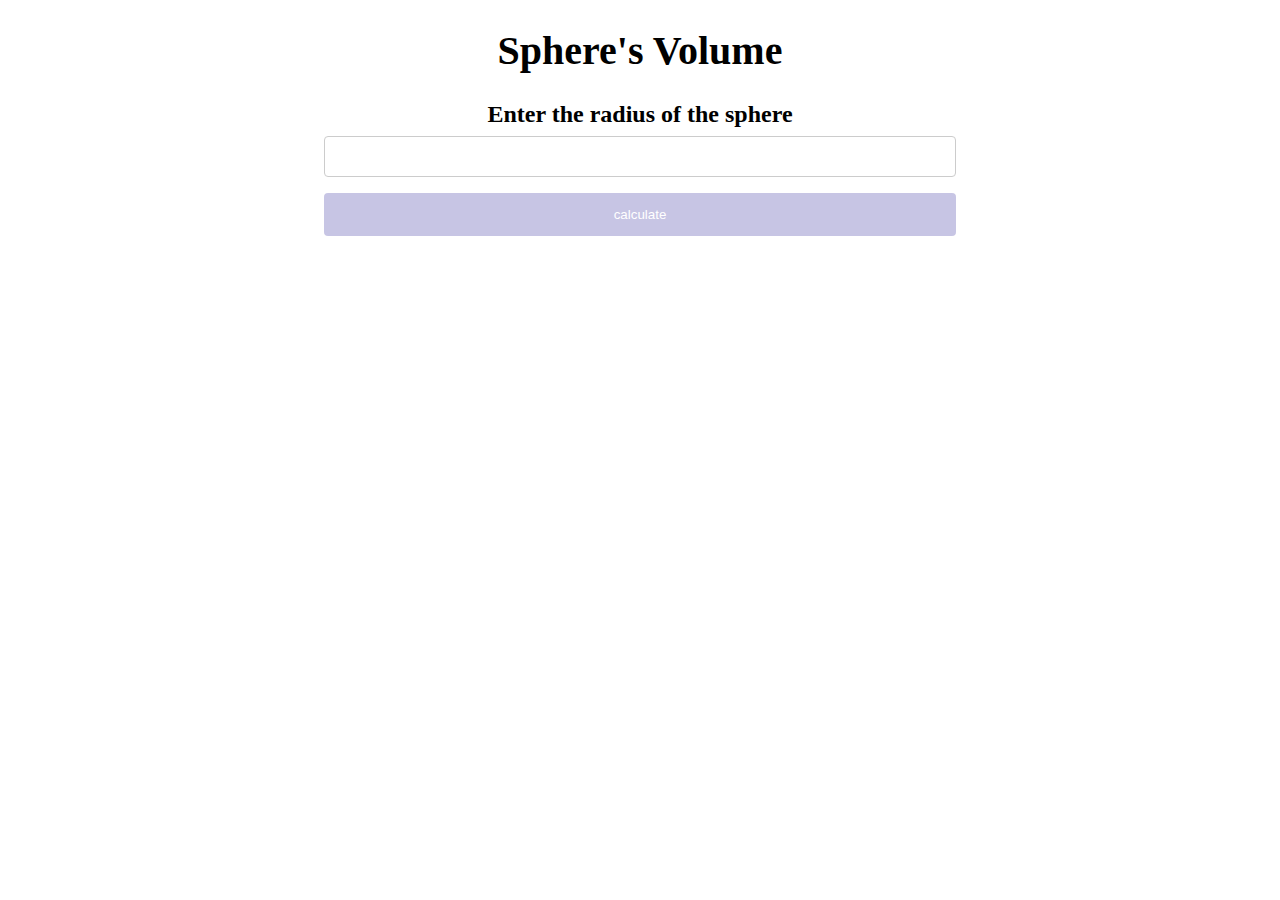
<file: calculateVolumnOfSphere.html>
<!-- BONUS -->
<!DOCTYPE html>
<html>
    <head>
        <title>Sphere's Volume</title>
        <script src = "Assignment4.js"></script>
        <link rel="stylesheet" href="stylesheet.css">
    </head>
    <body>
        <h1>Sphere's Volume</h1>
        <form>
            <label for="radius">Enter the radius of the sphere</label><br>
            <input type="number" id="radius"><br>
            <input type="button" value ="calculate" onclick="volumeOfSphere()">
        </form>
        <h1 class="result"></h1>
    </body>
</html>
</file>
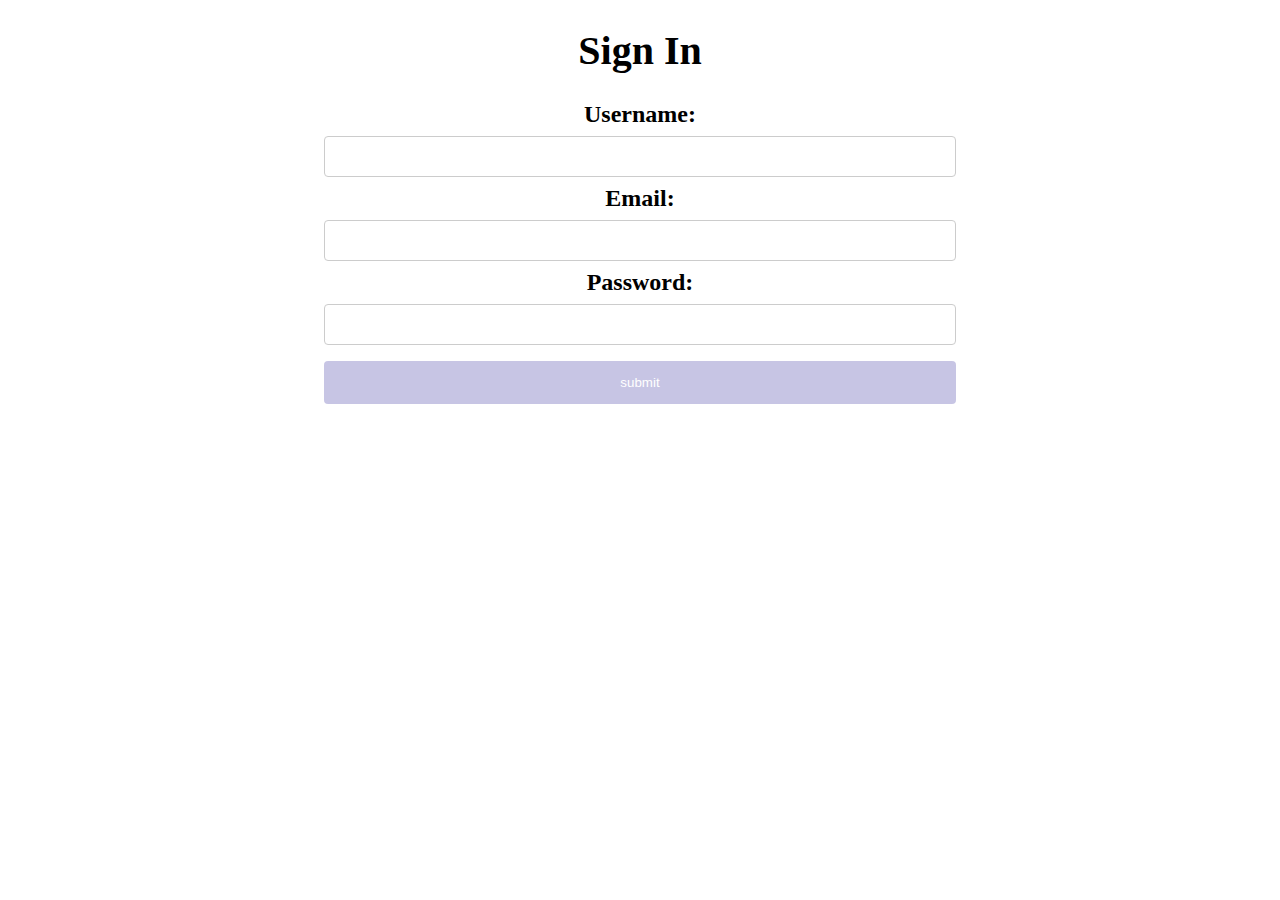
<file: form.html>
<!-- Prompt 3: Create an HTML page with a form. It should include inputs for a username, email, and password. Also a submit button. -->
<!DOCTYPE html>
<html lang="en">
<head>
    <meta charset="UTF-8">
    <title>Form</title>
    <link rel="stylesheet" href="stylesheet.css">
    <script src="passwordChecker.js"></script>
</head>
<body>    
    <h1 id="status">Sign In</h1>

    <form>
            <label for="username">Username:</label><br>
            <input type="text" id="username" name="username" required><br>
            <label for="email">Email:</label><br>
            <input type="email" id="email" name="email" required><br>
            <label for="password">Password:</label><br>
            <input type="password" id="password" name="password" required><br>

        <input type="button" id="submit" value="submit" onclick="checkPassword()">
    </form>
</body>
</html>
</file>
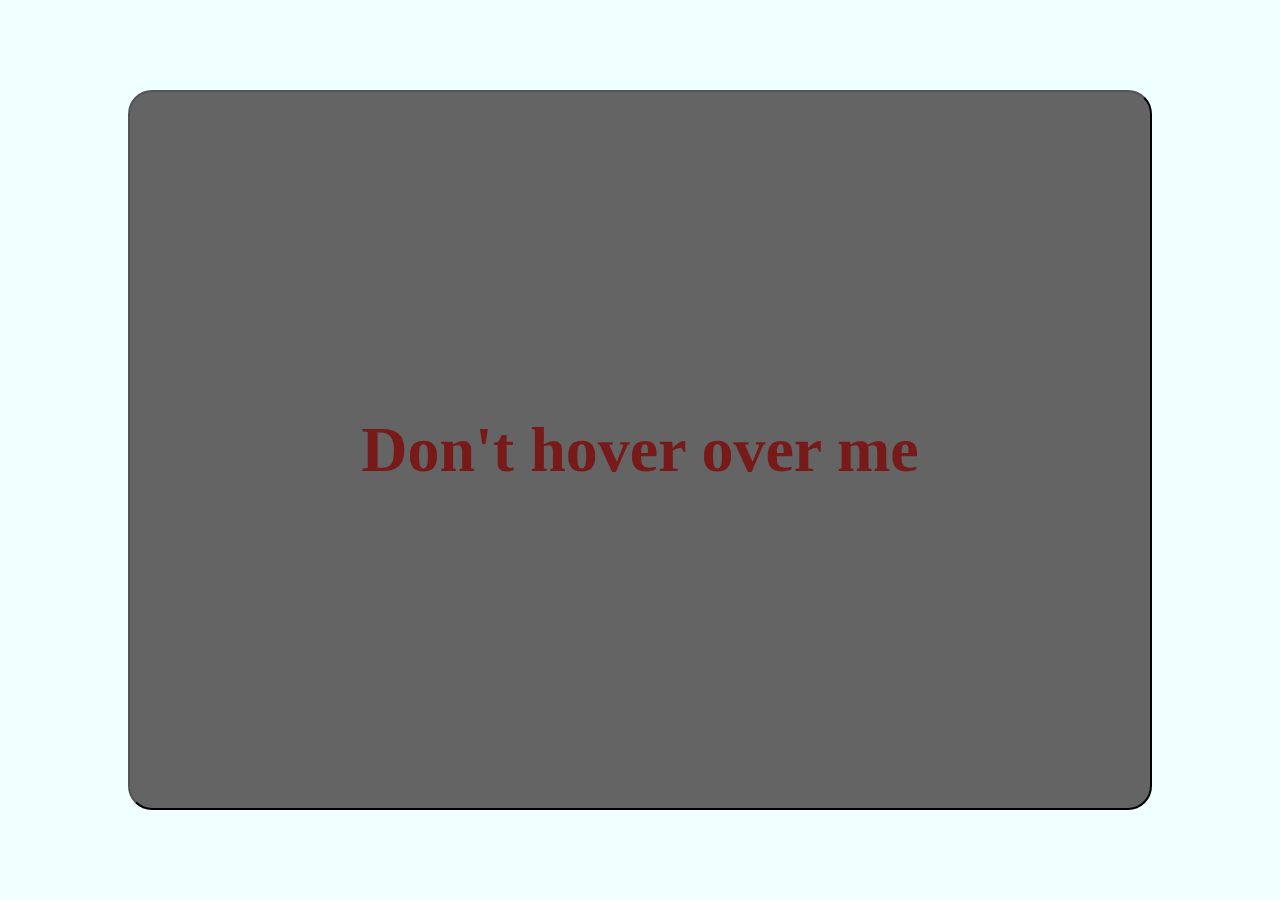
<file: largeElt.html>
<!-- Prompt 2: Create an HTML page with a large element on the page that says "Don't hover over me" inside of it. -->
<!DOCTYPE html>
<html lang="en">
<head>
    <meta charset="UTF-8">
    <title>largeEltPage</title>
    <link rel="stylesheet" href="stylesheet.css">
</head>
  
<body style="background-color:azure;">
<body style="background-color: rgb(50, 50, 50);">

    <div class="container">
        <button id="someBTN" type="button" class="large-elt centered">Don't hover over me</button>
    </div>

    <script src="largeElt.js"></script>
</body>
</html>
</file>
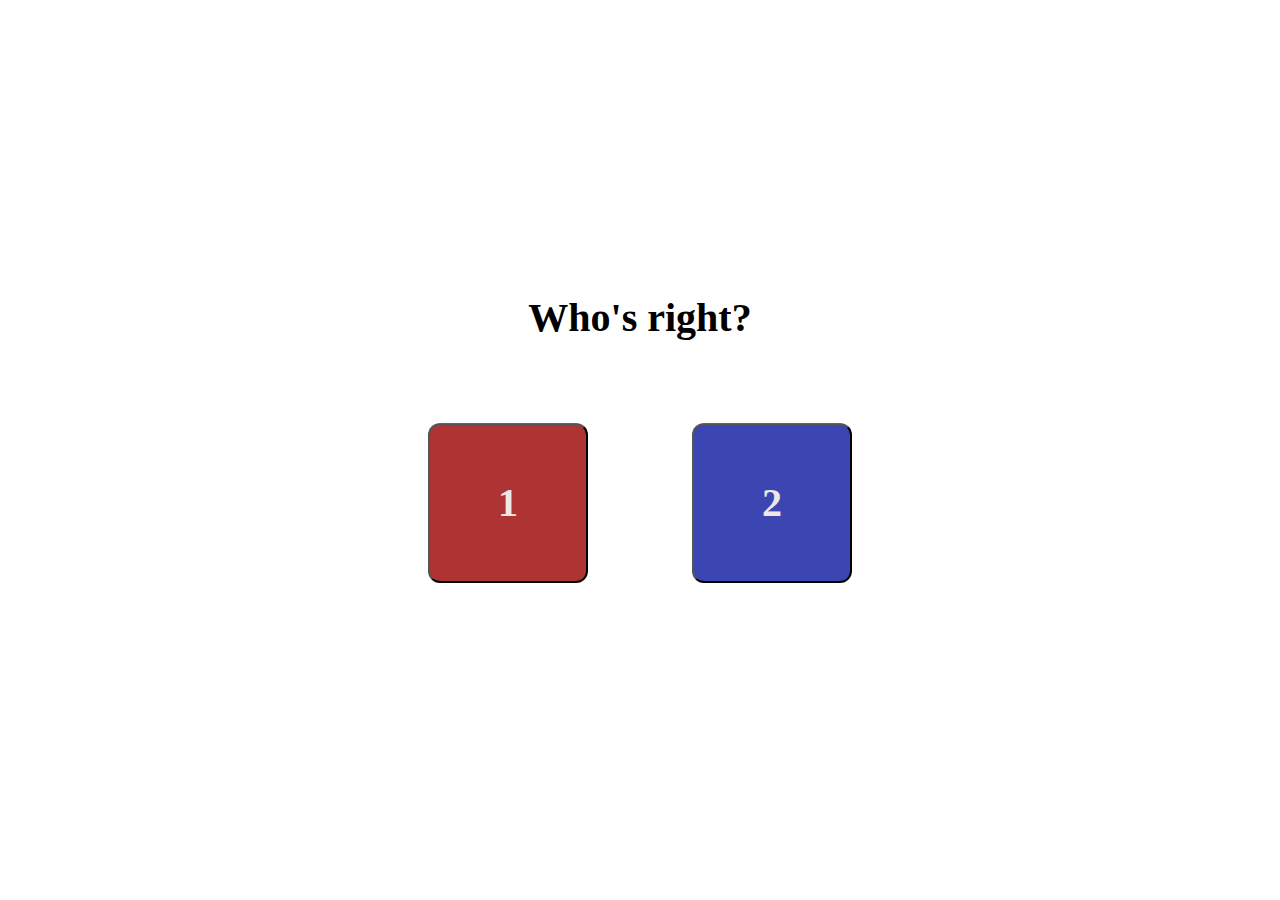
<file: two-button.html>
<!-- 1st Prompt: Create an HTML page with two buttons that argue with each other.  -->
<!DOCTYPE html>
<html lang="en">

<head>
    <meta charset="UTF-8">
    <title>Two Buttons</title>

    <link rel="stylesheet" href="stylesheet.css">
    
</head>
<body>
    <div class="container centered">
        <h1 id="text" style="font-family:Georgia; font-weight:bolder; margin-bottom:32px;"> Who's right?</h1>
        <div class="">
        <button class="btn btn-rounded" id="first" style="background-color: rgb(174, 51, 51);"> 1 </button>
        <button class="btn btn-rounded" id="second" style="background-color: rgb(60, 70, 179);"> 2 </button>
        </div>
    </div>
    <script src="argue.js"></script>
</body>
</html>
</file>
<file: stylesheet.css>
.btn-rounded{
    border-radius: 12px;
}

.btn{
    margin: 50px;
    width: 160px;
    height: 160px;
    font-family:Georgia; 
    font-size: 40px;
    font-weight:600;
    color:rgb(238, 231, 231);
    display:inline-block;
}

.centered{
    position: absolute;
    top: 50%;
    left:50%;
    transform: translate(-50%, -50%);
}

.large-elt{
    border-radius: 24px;
    width: 80%; 
    height:80%; 
    font-family:Georgia; 
    font-weight:600; 
    font-size:64px; 
    color:rgb(121, 26, 26); 
    background-color: rgb(100, 100, 100);
    box-shadow:8px rgba(0, 0, 0);
}

.container{
    text-align:center;
    display: inline-block;
}
form{
    font-weight: bold;
    text-align: center;
    font-size: 1.5em;
}

h1{
    text-align: center;
    font-size: 2.5em;
}

input[type=text],input[type=email],input[type=password],input[type = number],select{
  width: 50%;
  padding: 12px 20px;
  margin: 8px 0;
  display: inline-block;
  border: 1px solid #ccc;
  border-radius: 4px;
  box-sizing: border-box;
}

input[type=button] {
    width: 50%;
    background-color: #38319f48;
    color: white;
    padding: 14px 20px;
    margin: 8px 0;
    border: none;
    border-radius: 4px;
    cursor: pointer;
  }

  input[type=button]:hover {
    background-color: #3b2593e6;
  }
</file>
